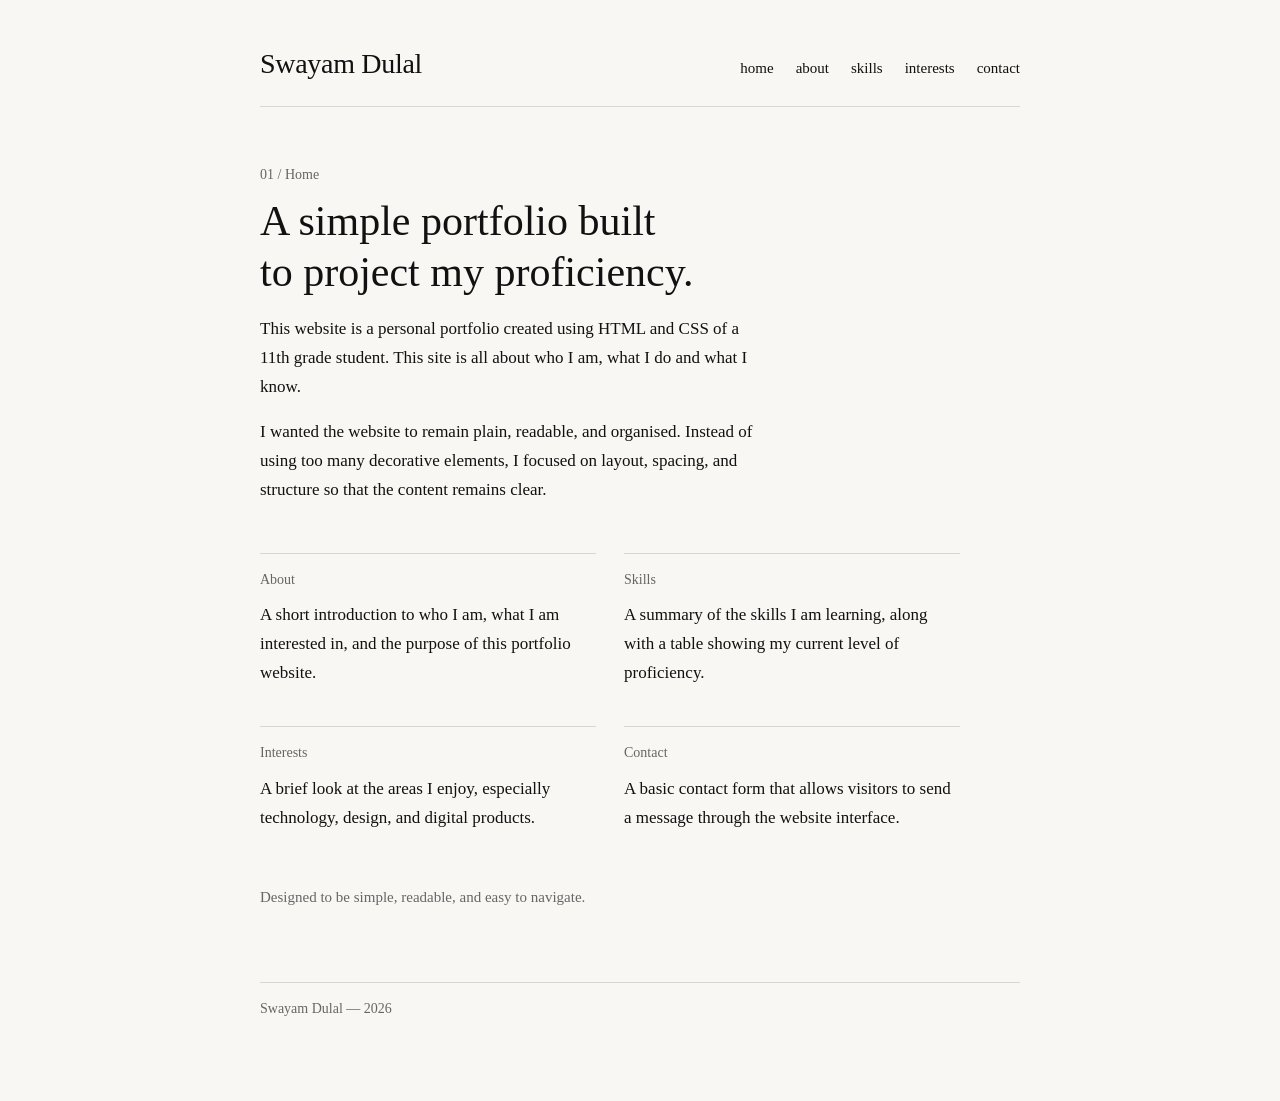
<file: index.html>
<!DOCTYPE html>
<html lang="en">
<head>
    <meta charset="UTF-8">
    <meta name="viewport" content="width=device-width, initial-scale=1.0">
    <title>Swayam Dulal</title>
    <link rel="stylesheet" href="styles.css">
    <link rel="shortcut icon" href="https://swayamdulal.com.np/favicon.png" type="image/x-icon">
    <style>
        .intro-text {
            max-width: 58ch;
        }

        .home-grid {
            display: grid;
            grid-template-columns: 1fr 1fr;
            gap: 28px;
            margin-top: 48px;
            max-width: 700px;
        }

        .home-card {
            padding-top: 14px;
            border-top: 1px solid #d9d5cf;
        }

        .home-card p {
            margin-bottom: 10px;
        }

    </style>
</head>
<body>

<div class="container">
    <header class="nav">
        <p class="site-name">Swayam Dulal</p>
        <nav class="nav-links">
            <a href="index.html">home</a>
            <a href="about.html">about</a>
            <a href="skills.html">skills</a>
            <a href="interests.html">interests</a>
            <a href="contact.html">contact</a>
        </nav>
    </header>

    <section class="hero">
        <p class="section-label">01 / Home</p>
      

        <h1>A simple portfolio built<br>to project my proficiency.</h1>

        <p class="intro-text">
            This website is a personal portfolio created using HTML and CSS of a 11th grade student. This
            site is all about who I am, what I do and what I know.
        </p>

        <p class="intro-text">
            I wanted the website to remain plain, readable, and organised. Instead of using
            too many decorative elements, I focused on layout, spacing, and structure so that
            the content remains clear.
        </p>

        <div class="home-grid">
            <div class="home-card">
                <p class="section-label">About</p>
                <p>
                    A short introduction to who I am, what I am interested in, and the purpose
                    of this portfolio website.
                </p>
            </div>

            <div class="home-card">
                <p class="section-label">Skills</p>
                <p>
                    A summary of the skills I am learning, along with a table showing my current
                    level of proficiency.
                </p>
            </div>

            <div class="home-card">
                <p class="section-label">Interests</p>
                <p>
                    A brief look at the areas I enjoy, especially technology, design, and digital
                    products.
                </p>
            </div>

            <div class="home-card">
                <p class="section-label">Contact</p>
                <p>
                    A basic contact form that allows visitors to send a message through the website
                    interface.
                </p>
            </div>
        </div>

        <p class="note-line" style="margin-top: 42px;">
            Designed to be simple, readable, and easy to navigate.
        </p>
    </section>

    <footer class="footer">
        Swayam Dulal — 2026
    </footer>
</div>

</body>
</html>
</file>
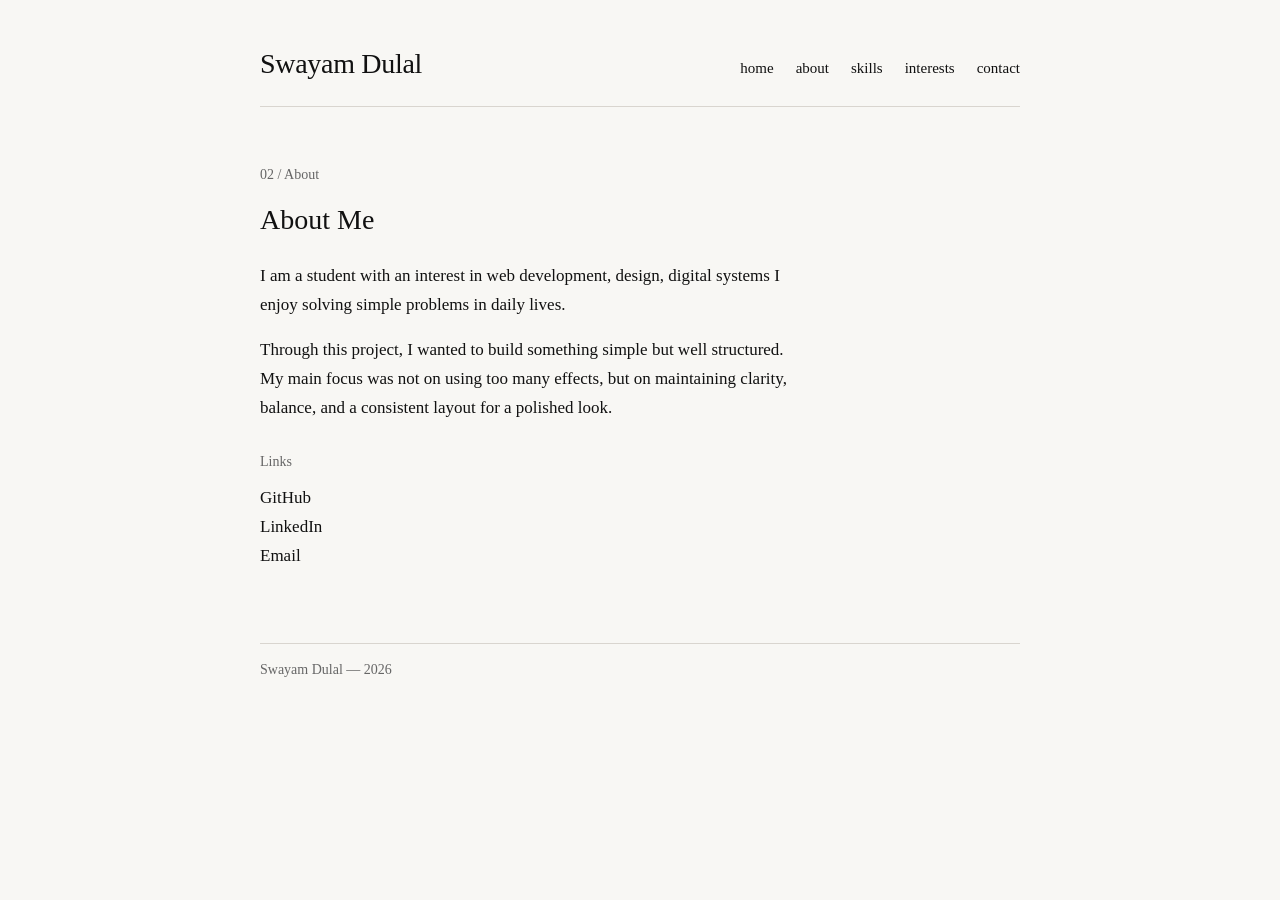
<file: about.html>
<!DOCTYPE html>
<html lang="en">
<head>
    <meta charset="UTF-8">
    <meta name="viewport" content="width=device-width, initial-scale=1.0">
    <title>About - Swayam Dulal</title>
    <link rel="stylesheet" href="styles.css">
    <link rel="shortcut icon" href="https://swayamdulal.com.np/favicon.png" type="image/x-icon">
</head>
<body>

<div class="container">
    <header class="nav">
        <p class="site-name">Swayam Dulal</p>
        <nav class="nav-links">
            <a href="index.html">home</a>
            <a href="about.html">about</a>
            <a href="skills.html">skills</a>
            <a href="interests.html">interests</a>
            <a href="contact.html">contact</a>
        </nav>
    </header>

    <section class="page-section">
        <p class="section-label">02 / About</p>
        <h2>About Me</h2>
        <p>
            I am a student with an interest in web development, design, digital systems
            I enjoy solving simple problems in daily lives.
        </p>
        <p>
            Through this project, I wanted to build something simple but well structured.
            My main focus was not on using too many effects, but on maintaining clarity,
            balance, and a consistent layout for a polished look.
        </p>
        <div style="margin-top: 28px;">
    <p class="section-label">Links</p>
    <p>
        <a href="https://github.com/pzdevv" style="color:#111; text-decoration:none;">GitHub</a><br>
        <a href="https://linkedin.com/in/swayamdulal" style="color:#111; text-decoration:none;">LinkedIn</a><br>
        <a href="mailto:swayam@artyzn.tech" style="color:#111; text-decoration:none;">Email</a>
    </p>
</div>
      
    </section>

    <footer class="footer">
        Swayam Dulal — 2026
    </footer>
</div>

</body>
</html>
</file>
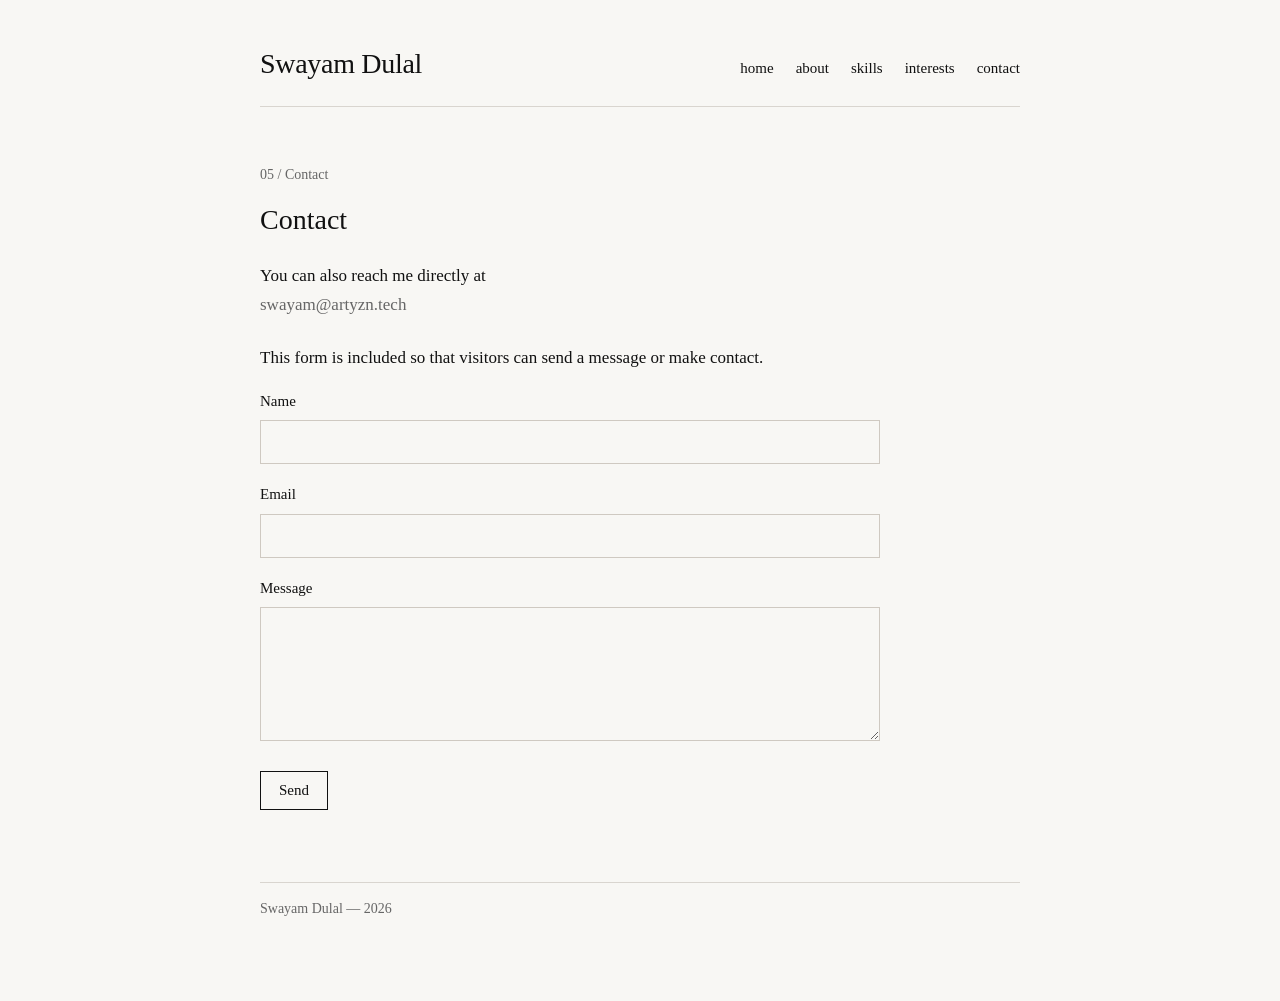
<file: contact.html>
<!DOCTYPE html>
<html lang="en">
<head>
    <meta charset="UTF-8">
    <meta name="viewport" content="width=device-width, initial-scale=1.0">
    <title>Contact - Swayam Dulal</title>
    <link rel="stylesheet" href="styles.css">
    <link rel="shortcut icon" href="https://swayamdulal.com.np/favicon.png" type="image/x-icon">
</head>
<body>

<div class="container">
    <header class="nav">
        <p class="site-name">Swayam Dulal</p>
        <nav class="nav-links">
            <a href="index.html">home</a>
            <a href="about.html">about</a>
            <a href="skills.html">skills</a>
            <a href="interests.html">interests</a>
            <a href="contact.html">contact</a>
        </nav>
    </header>

    <section class="page-section">
        <p class="section-label">05 / Contact</p>
        <h2>Contact</h2>
        <p style="margin-bottom: 24px;">
    You can also reach me directly at<br>
    <span style="color:#666;">swayam@artyzn.tech</span>
</p>
        <p>
            This form is included so that visitors can send a message or make contact.
        </p>

        <form>
            <label for="name">Name</label>
            <input type="text" id="name" name="name">

            <label for="email">Email</label>
            <input type="email" id="email" name="email">

            <label for="message">Message</label>
            <textarea id="message" name="message" rows="6"></textarea>

            <button type="submit" style="margin-top: 4px;">Send</button>
        </form>
    </section>

    <footer class="footer">
        Swayam Dulal — 2026
    </footer>
</div>

</body>
</html>
</file>
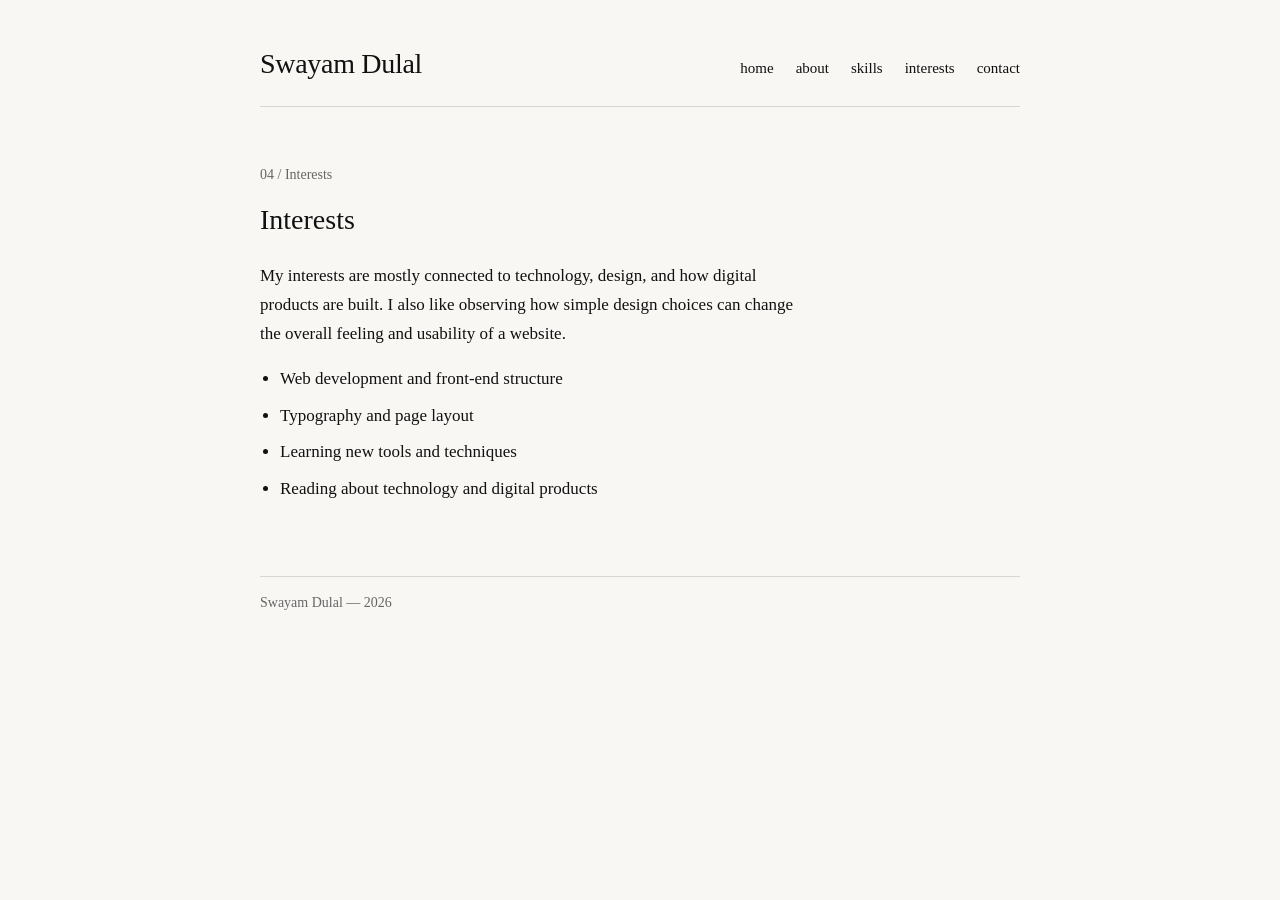
<file: interests.html>
<!DOCTYPE html>
<html lang="en">
<head>
    <meta charset="UTF-8">
    <meta name="viewport" content="width=device-width, initial-scale=1.0">
    <title>Interests - Swayam Dulal</title>
    <link rel="stylesheet" href="styles.css">
    <link rel="shortcut icon" href="https://swayamdulal.com.np/favicon.png" type="image/x-icon">
</head>
<body>

<div class="container">
    <header class="nav">
        <p class="site-name">Swayam Dulal</p>
        <nav class="nav-links">
            <a href="index.html">home</a>
            <a href="about.html">about</a>
            <a href="skills.html">skills</a>
            <a href="interests.html">interests</a>
            <a href="contact.html">contact</a>
        </nav>
    </header>

    <section class="page-section">
        <p class="section-label">04 / Interests</p>
        <h2>Interests</h2>
        <p>
            My interests are mostly connected to technology, design, and how digital products
            are built. I also like observing how simple design choices can change the overall
            feeling and usability of a website.
        </p>

        <ul>
            <li>Web development and front-end structure</li>
            <li>Typography and page layout</li>
            <li>Learning new tools and techniques</li>
            <li>Reading about technology and digital products</li>
        </ul>
    </section>

    <footer class="footer">
        Swayam Dulal — 2026
    </footer>
</div>

</body>
</html>
</file>
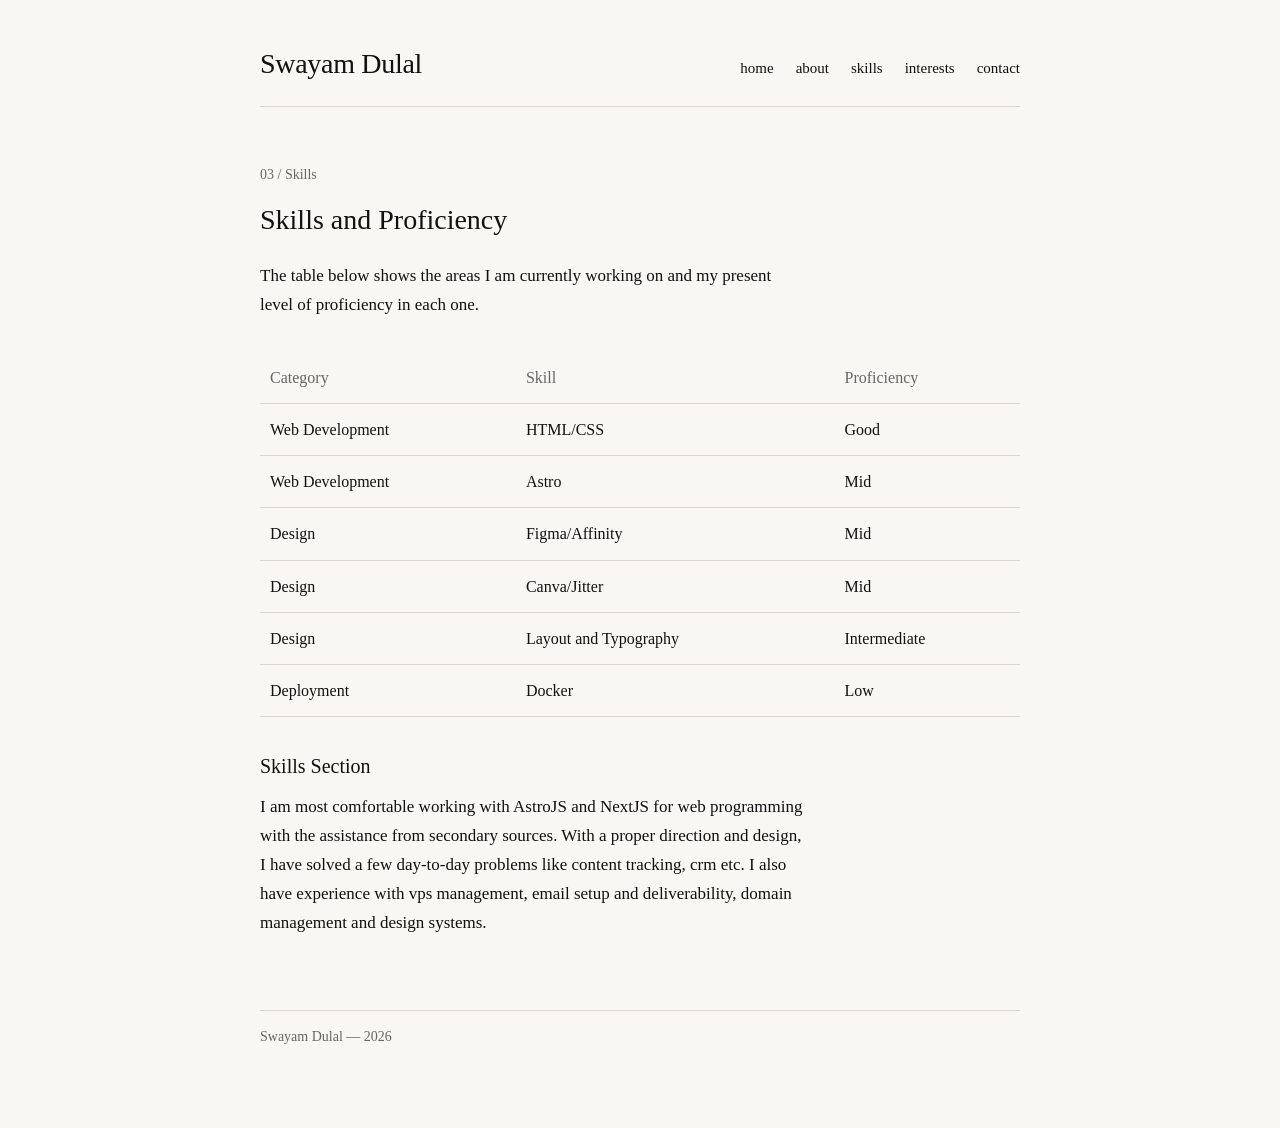
<file: skills.html>
<!DOCTYPE html>
<html lang="en">
<head>
    <meta charset="UTF-8">
    <meta name="viewport" content="width=device-width, initial-scale=1.0">
    <title>Skills - Swayam Dulal</title>
    <link rel="stylesheet" href="styles.css">
    <link rel="shortcut icon" href="https://swayamdulal.com.np/favicon.png" type="image/x-icon">
    <style>
        .table-wrap {
            overflow-x: auto;
        
        }
    </style>
</head>
<body>

<div class="container">
    <header class="nav">
        <p class="site-name">Swayam Dulal</p>
        <nav class="nav-links">
            <a href="index.html">home</a>
            <a href="about.html">about</a>
            <a href="skills.html">skills</a>
            <a href="interests.html">interests</a>
            <a href="contact.html">contact</a>
        </nav>
    </header>

    <section class="page-section">
        <p class="section-label">03 / Skills</p>
        <h2>Skills and Proficiency</h2>
        <p>
            The table below shows the areas I am currently working on and my present level
            of proficiency in each one.
        </p>

        <div class="table-wrap">
            <table class="skill-table">
                <tr>
                    <th>Category</th>
                    <th>Skill</th>
                    <th>Proficiency</th>
                </tr>
                <tr>
                    <td>Web Development</td>
                    <td>HTML/CSS</td>
                    <td>Good</td>
                </tr>
                <tr>
                    <td>Web Development</td>
                    <td>Astro</td>
                    <td>Mid</td>
                </tr>
                <tr>
                    <td>Design</td>
                    <td>Figma/Affinity</td>
                    <td>Mid</td>
                </tr>
                <tr>
                    <td>Design</td>
                    <td>Canva/Jitter</td>
                    <td>Mid</td>
                </tr>
                <tr>
                    <td>Design</td>
                    <td>Layout and Typography</td>
                    <td>Intermediate</td>
                </tr>
                <tr>
                    <td>Deployment</td>
                    <td>Docker</td>
                    <td>Low</td>
                </tr>
            </table>
        </div>

        <h3>Skills Section</h3>
        <p>
            I am most comfortable working with AstroJS and NextJS for web programming with the assistance from secondary sources.
            With a proper direction and design, I have solved a few day-to-day problems like content tracking, crm etc. I also have experience with vps management, email setup and deliverability, domain management and design systems.
        </p>
    </section>

    <footer class="footer">
        Swayam Dulal — 2026
    </footer>
</div>

</body>
</html>
</file>
<file: styles.css>
body {
    margin: 0;
    background: #f8f7f4;
    color: #111111;
    font-family: Georgia, "Times New Roman", serif;
    line-height: 1.7;
}

.container {
    max-width: 760px;
    margin: 0 auto;
    padding: 40px 24px 80px 24px;
}

.nav {
    display: flex;
    justify-content: space-between;
    align-items: baseline;
    gap: 20px;
    flex-wrap: wrap;
    border-bottom: 1px solid #d9d5cf;
    padding-bottom: 18px;
    margin-bottom: 56px;
}

.site-name {
    font-size: 28px;
    margin: 0;
    font-weight: normal;
    letter-spacing: -0.3px;
}

.nav-links a {
    color: #111111;
    text-decoration: none;
    margin-left: 18px;
    font-size: 15px;
}

.nav-links a:hover {
    text-decoration: underline;
}

.section-label {
    margin: 0 0 10px 0;
    font-size: 14px;
    color: #666666;
}

h1 {
    font-size: 42px;
    font-weight: normal;
    line-height: 1.2;
    margin: 0 0 18px 0;
}

h2 {
    font-size: 28px;
    font-weight: normal;
    margin: 0 0 18px 0;
}

h3 {
    font-size: 20px;
    font-weight: normal;
    margin: 32px 0 10px 0;
}

p {
    font-size: 17px;
    margin: 0 0 16px 0;
    max-width: 64ch;
}

ul {
    padding-left: 20px;
    margin: 0;
}

li {
    margin-bottom: 8px;
    font-size: 17px;
}

.hero {
    margin-bottom: 72px;
}

.page-section {
    margin-bottom: 72px;
}

.muted {
    color: #666666;
}

.footer {
    border-top: 1px solid #d9d5cf;
    margin-top: 60px;
    padding-top: 14px;
    color: #666666;
    font-size: 14px;
}

form {
    max-width: 620px;
}

label {
    display: block;
    margin-bottom: 6px;
    font-size: 15px;
}

input,
textarea {
    width: 100%;
    padding: 12px 10px;
    border: 1px solid #cfc9c1;
    background: transparent;
    font-family: inherit;
    font-size: 16px;
    box-sizing: border-box;
    margin-bottom: 18px;
}

textarea {
    resize: vertical;
}

button {
    background: transparent;
    color: #111111;
    border: 1px solid #111111;
    padding: 10px 18px;
    font-family: inherit;
    font-size: 15px;
    cursor: pointer;
}

button:hover {
    background: #111111;
    color: #f8f7f4;
}

.skill-table {
    width: 100%;
    border-collapse: collapse;
    margin-top: 16px;
    font-size: 16px;
}

.skill-table th,
.skill-table td {
    text-align: left;
    padding: 12px 10px;
    border-bottom: 1px solid #d9d5cf;
    vertical-align: top;
}

.skill-table th {
    font-weight: normal;
    color: #666666;
}

.note-line {
    margin-top: 24px;
    font-size: 15px;
    color: #666666;
}
</file>
